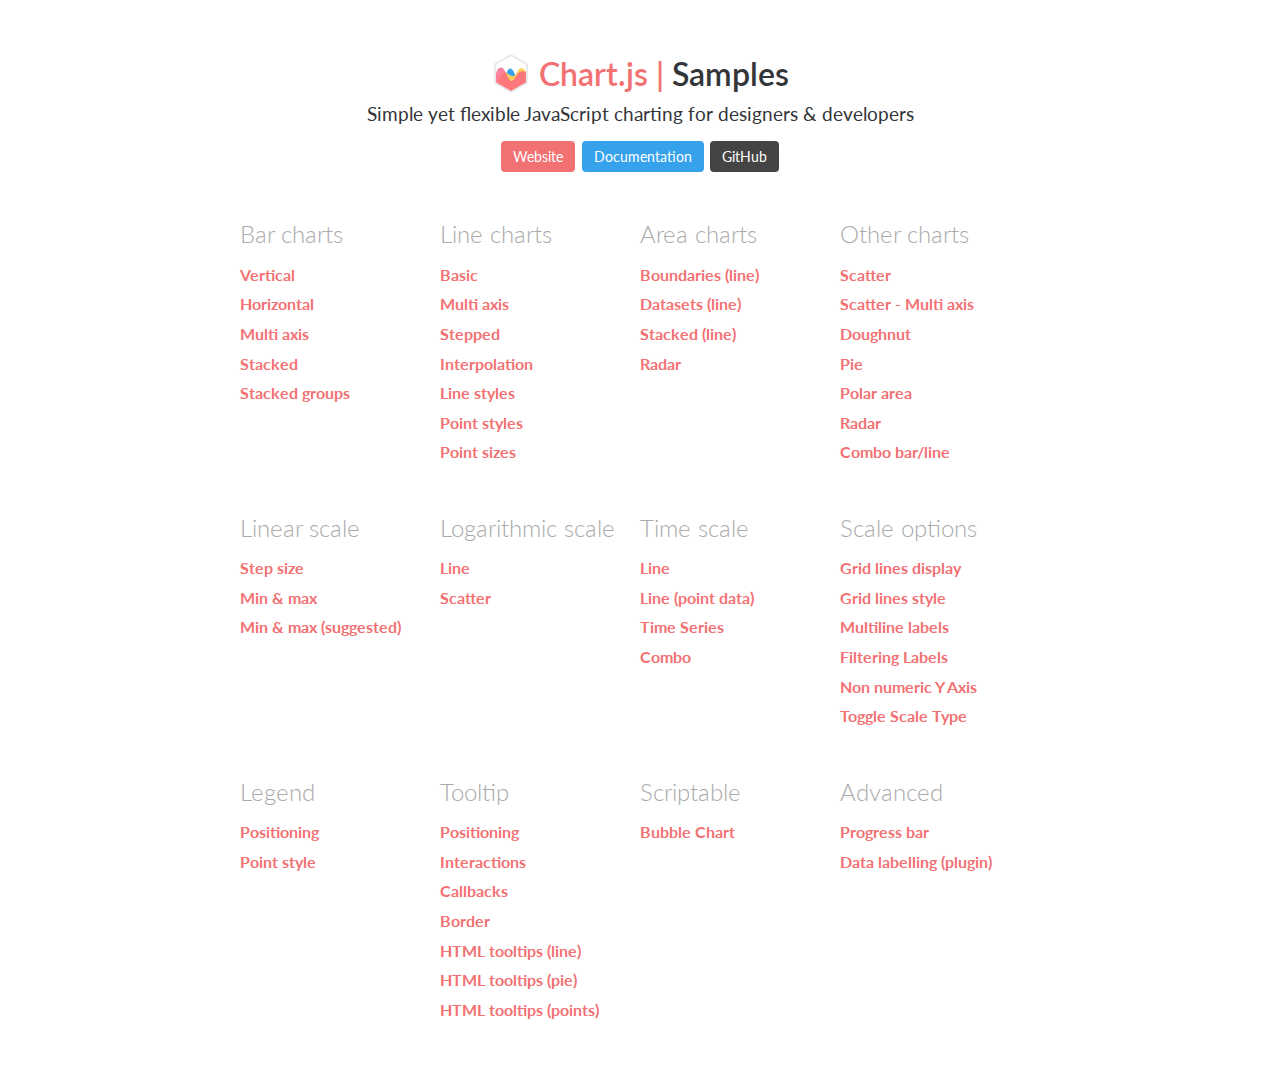
<file: vendors/chart.js/samples/index.html>
<!DOCTYPE html>
<html lang="en-US">
<head>
	<meta charset="utf-8">
	<meta http-equiv="X-UA-Compatible" content="IE=Edge">
	<meta name="viewport" content="width=device-width, initial-scale=1">
	<link rel="stylesheet" type="text/css" href="style.css">
	<link rel="icon" href="favicon.ico">
	<script src="samples.js"></script>
	<script src="utils.js"></script>
	<title>Chart.js samples</title>
</head>
<body>
	<div class="content">
		<div class="header">
			<div class="chartjs-title">Samples</div>
			<div class="chartjs-caption">Simple yet flexible JavaScript charting for designers &amp; developers</div>
			<div class="chartjs-links">
				<a class="btn btn-chartjs" href="http://www.chartjs.org">Website</a>
				<a class="btn btn-docs" href="http://www.chartjs.org/docs">Documentation</a>
				<a class="btn btn-gh" href="https://github.com/chartjs/Chart.js">GitHub</a>
			</div>
		</div>

		<div id="categories" class="samples-categories"></div>
	</div>

	<script>
		function createCategory(item) {
			var el = document.createElement('div');
			el.className = 'samples-category';
			el.innerHTML =
				'<div class="title">' + item.title + '</div>' +
				'<div class="items"></div>';
			return el;
		}

		function createEntry(item) {
			var el = document.createElement('div');
			el.className = 'samples-entry';
			el.innerHTML = '<a class="title" href="' + item.path + '">' + item.title + '</a>';
			return el;
		}

		var categories = document.getElementById('categories');
		Samples.items.forEach(function(item) {
			var category = createCategory(item);
			var children = category.getElementsByClassName('items')[0];

			(item.items || []).forEach(function(item2) {
				children.appendChild(createEntry(item2));
			});

			categories.appendChild(category);
		});
	</script>
</body>
</html>
</file>
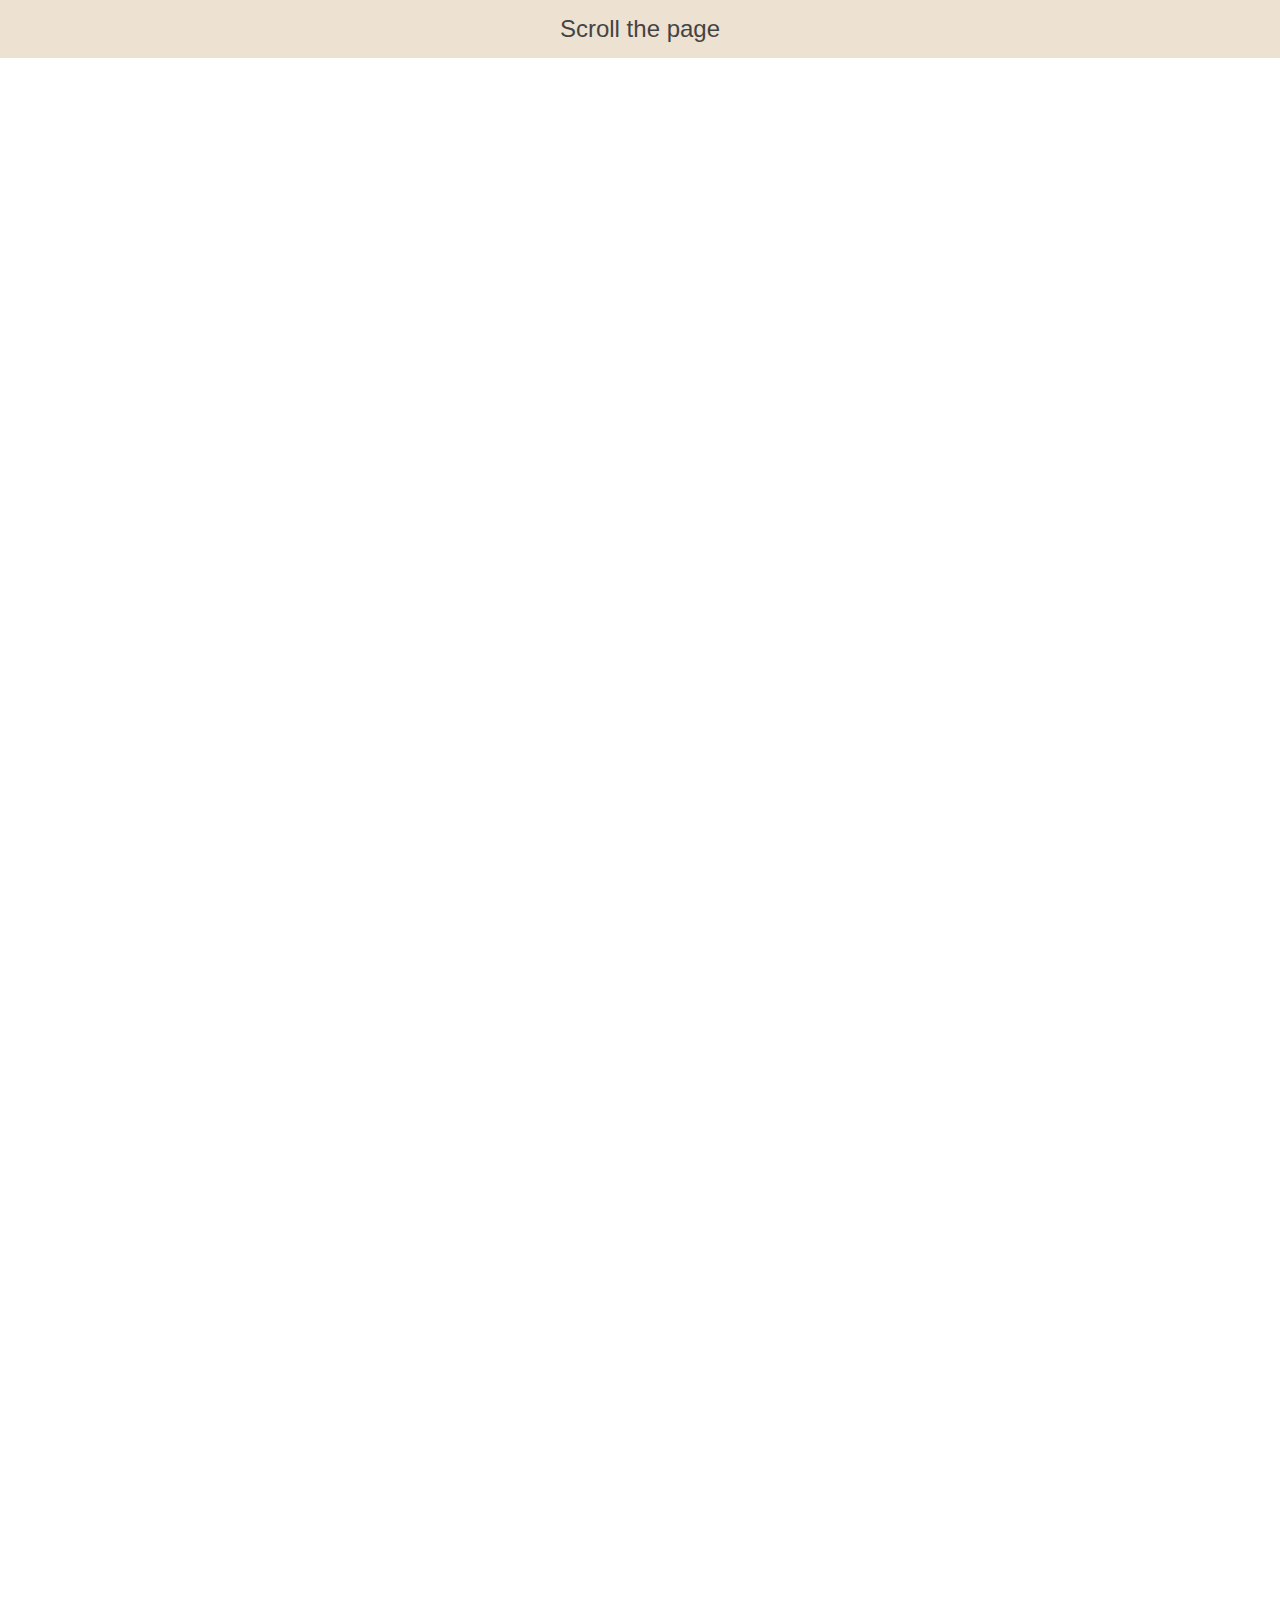
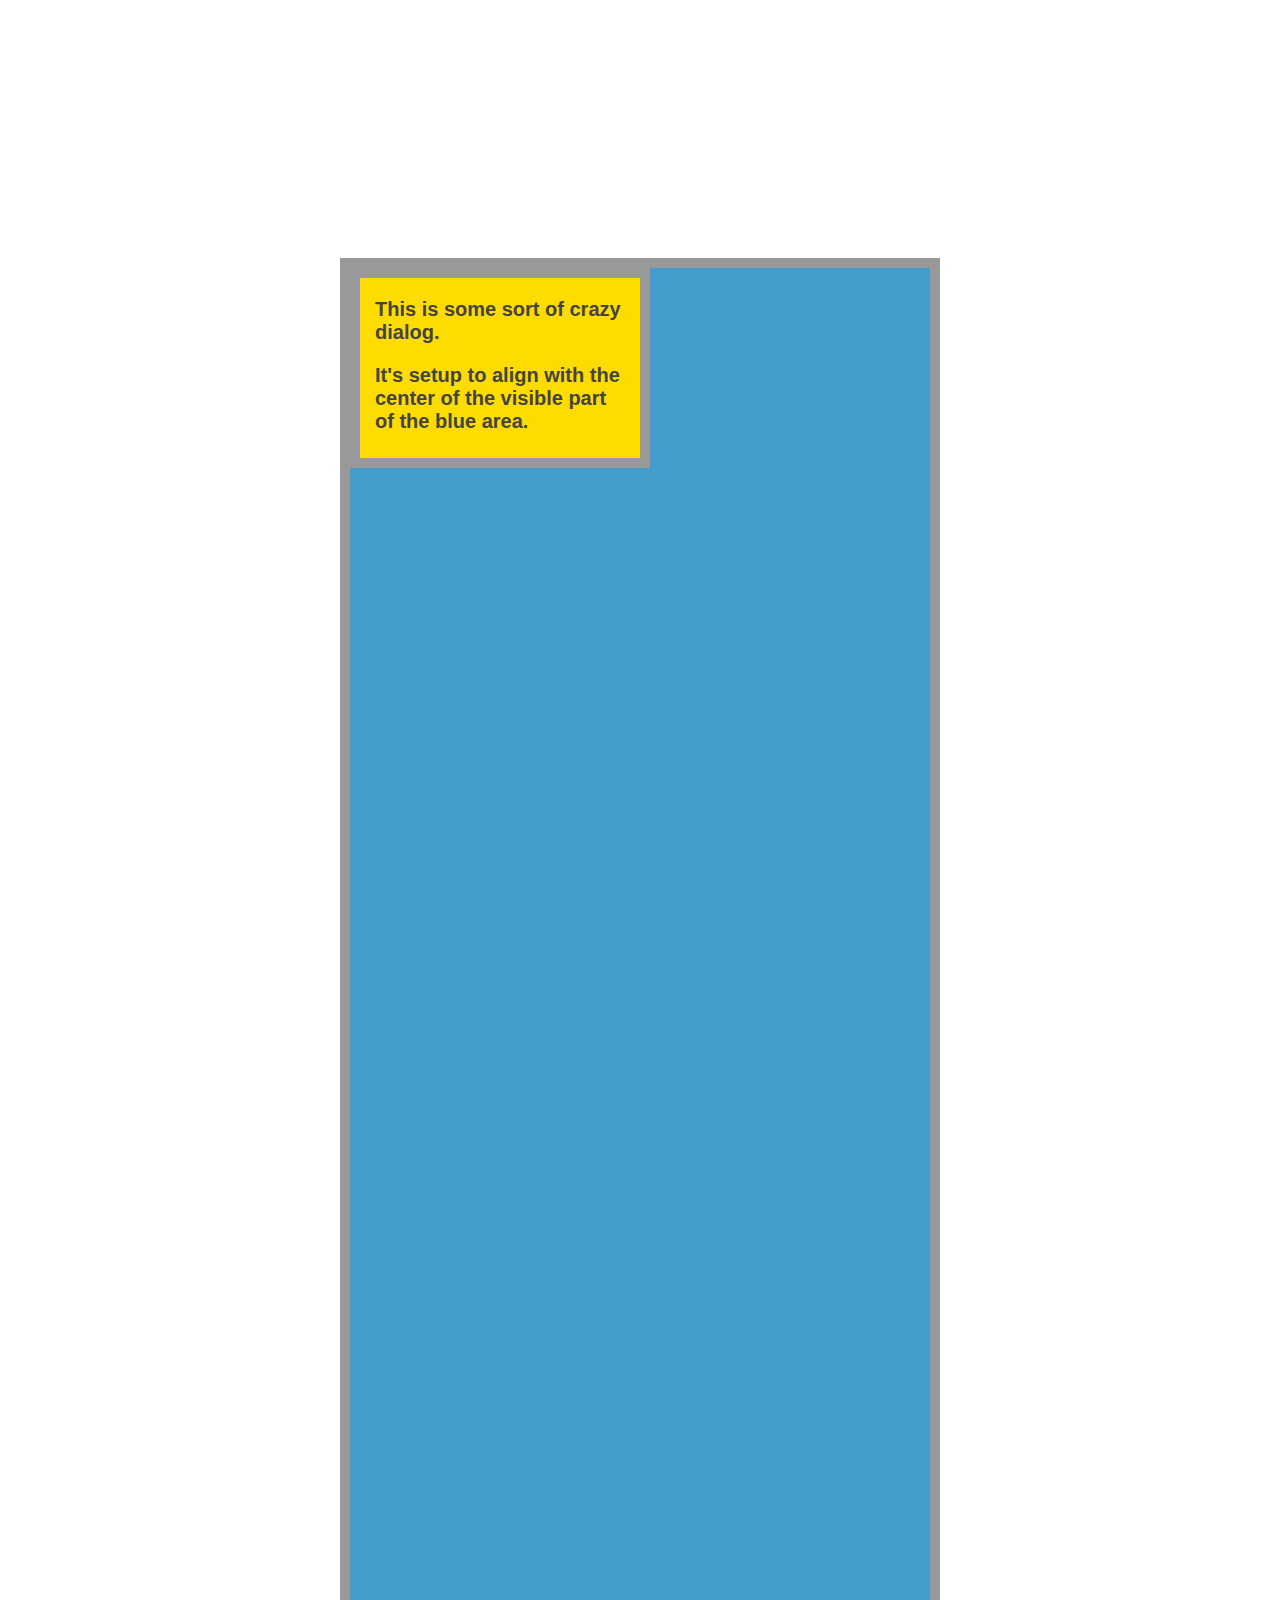
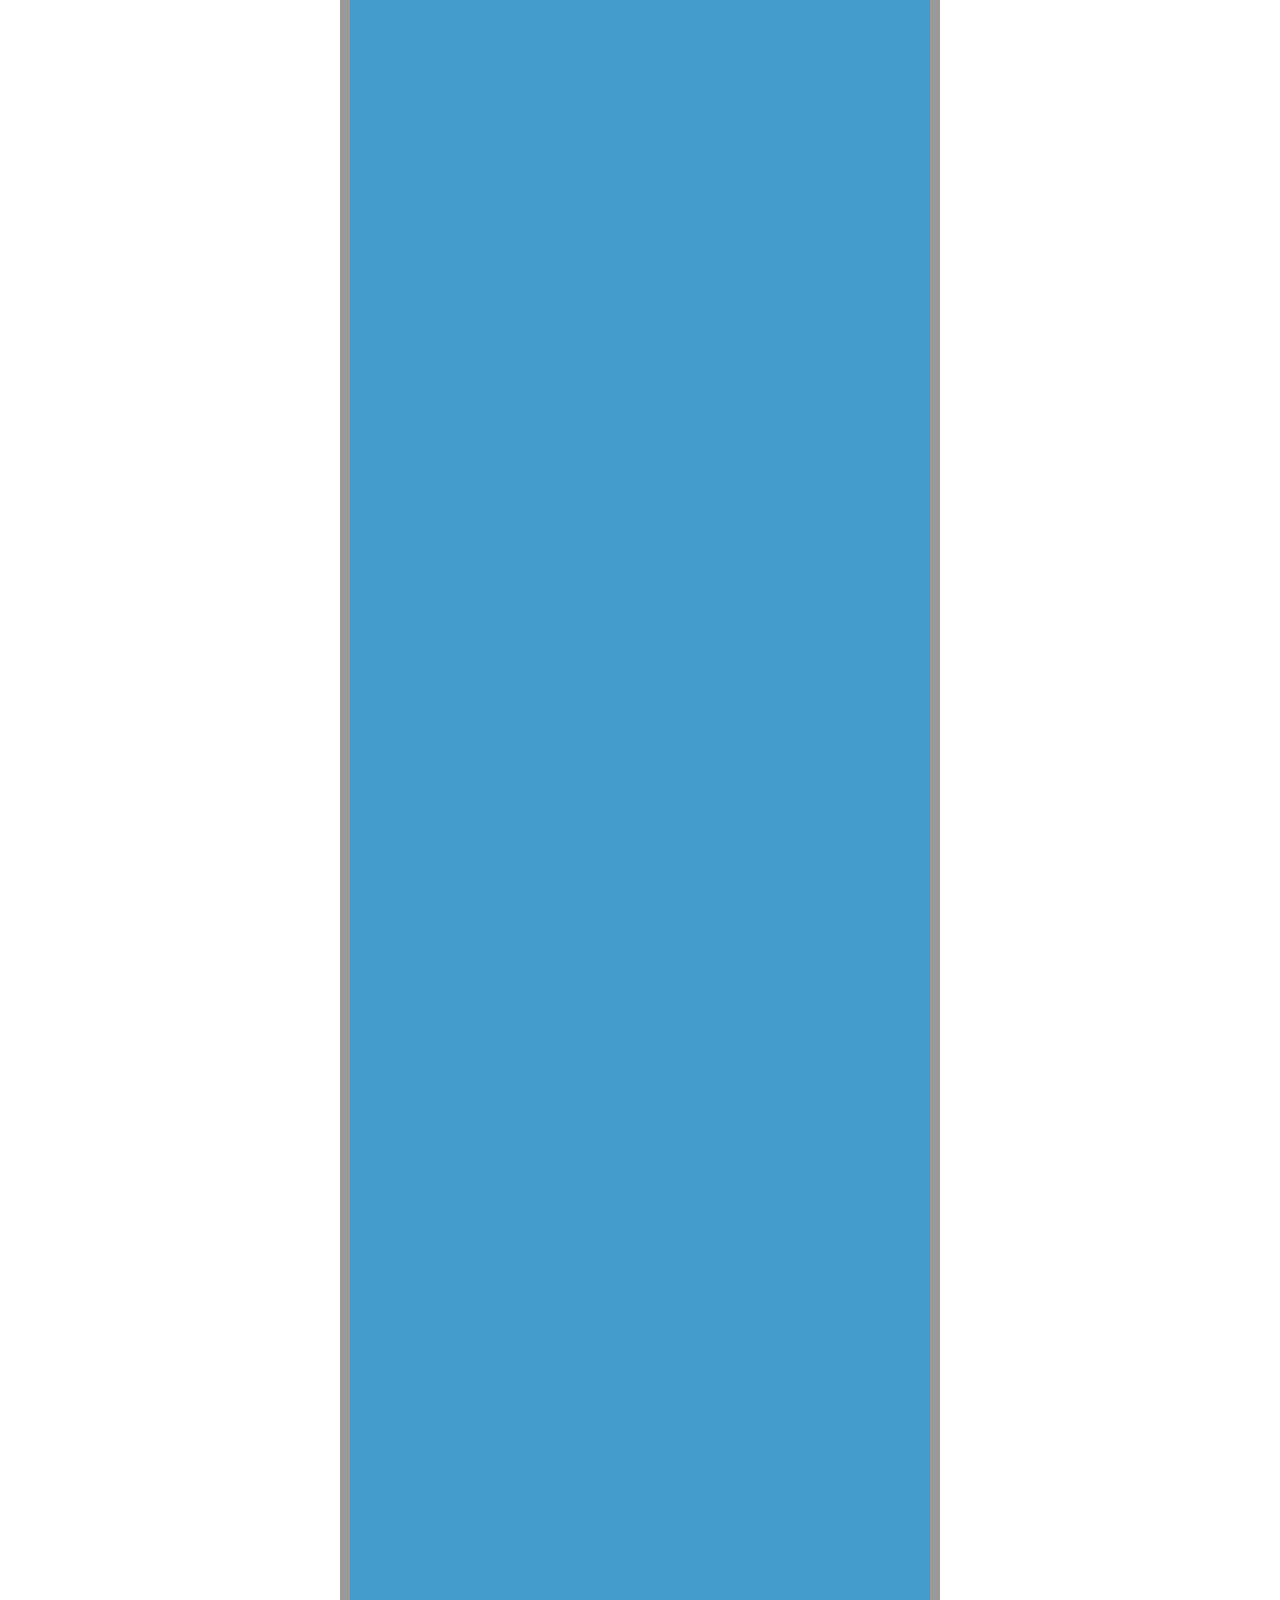
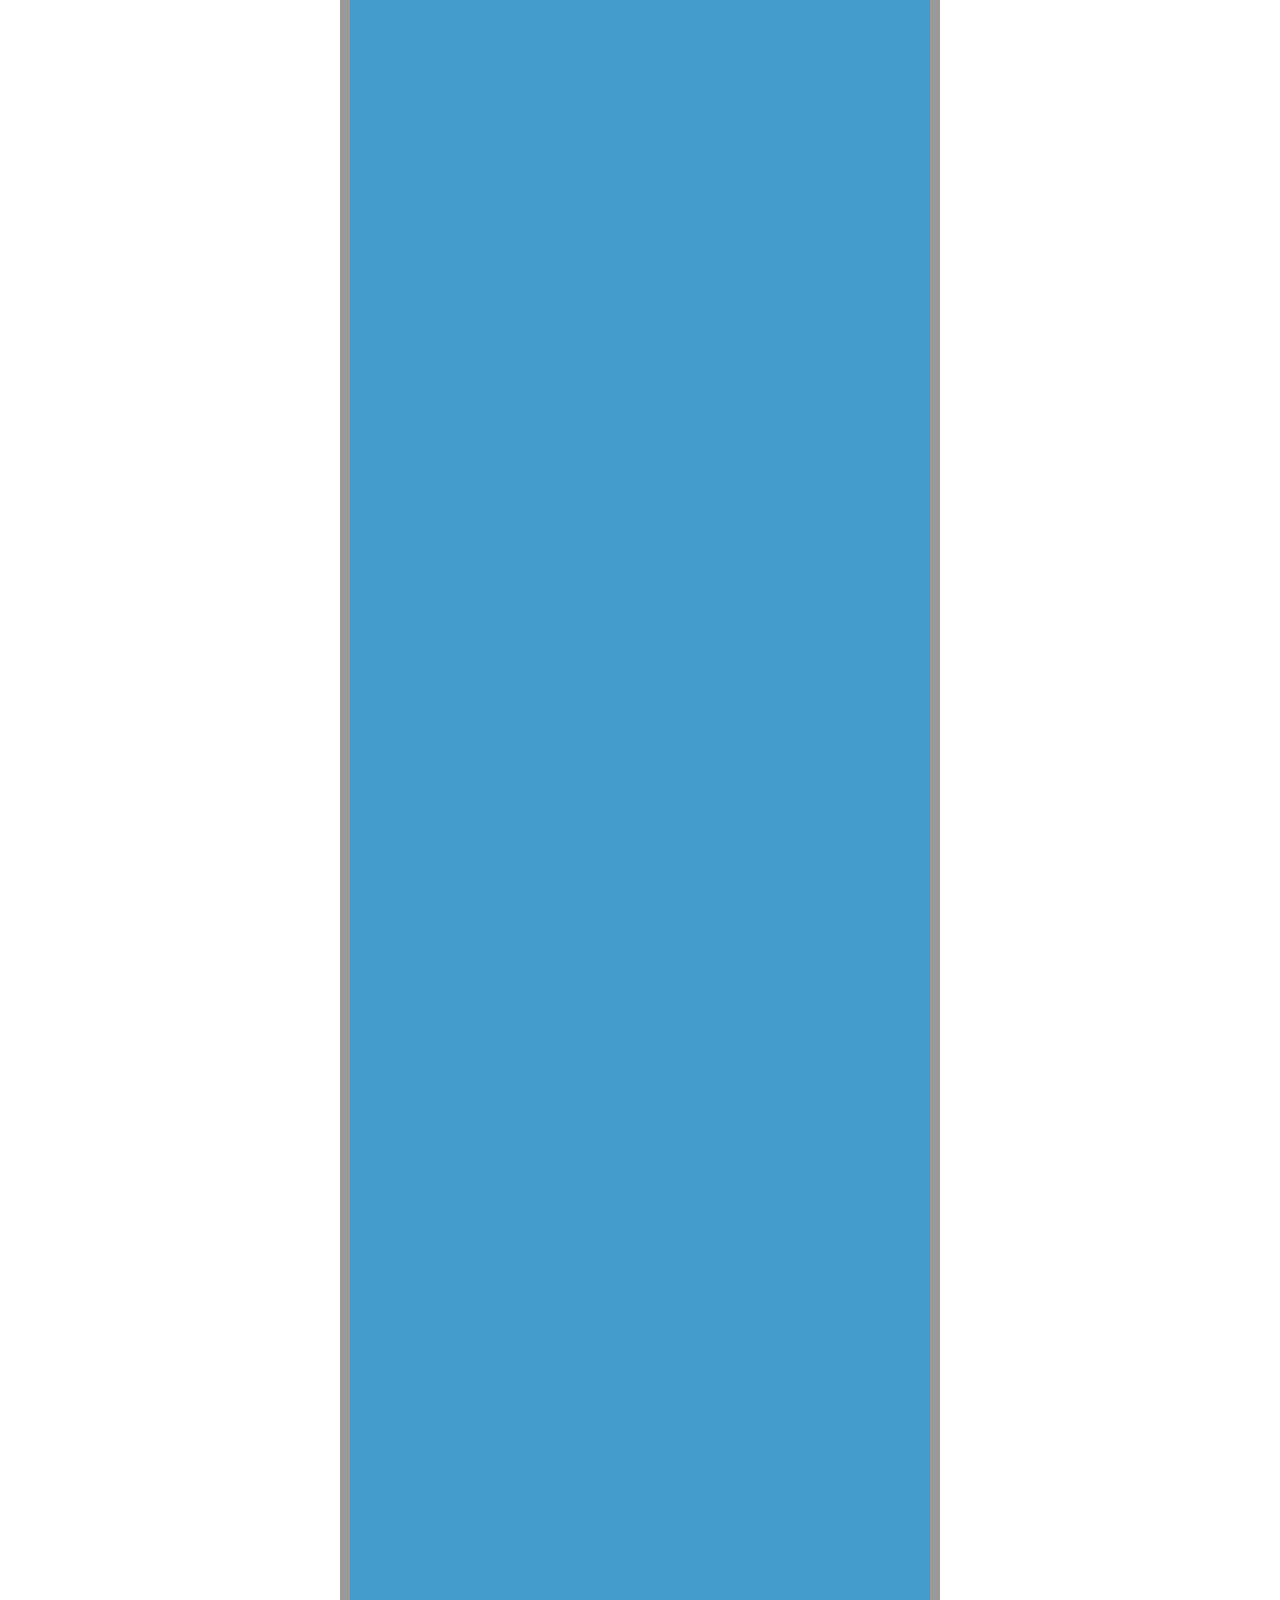
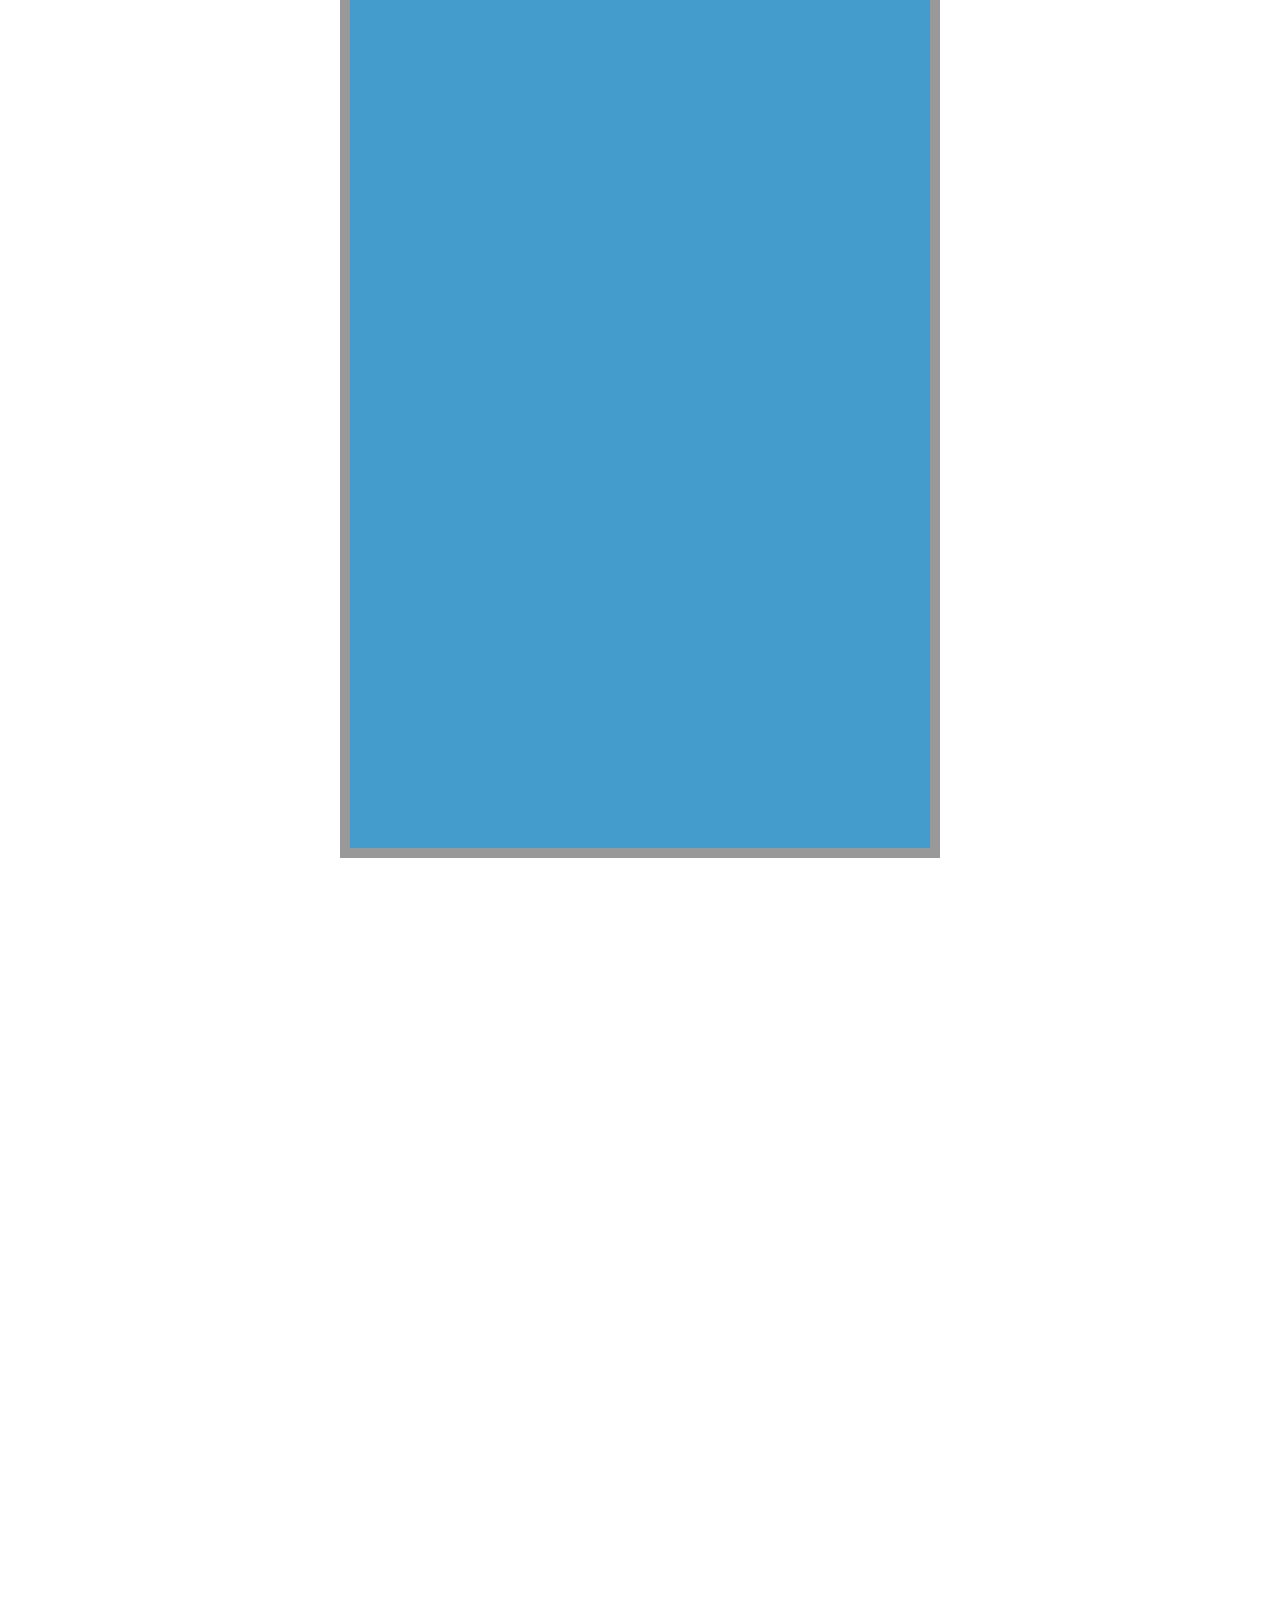
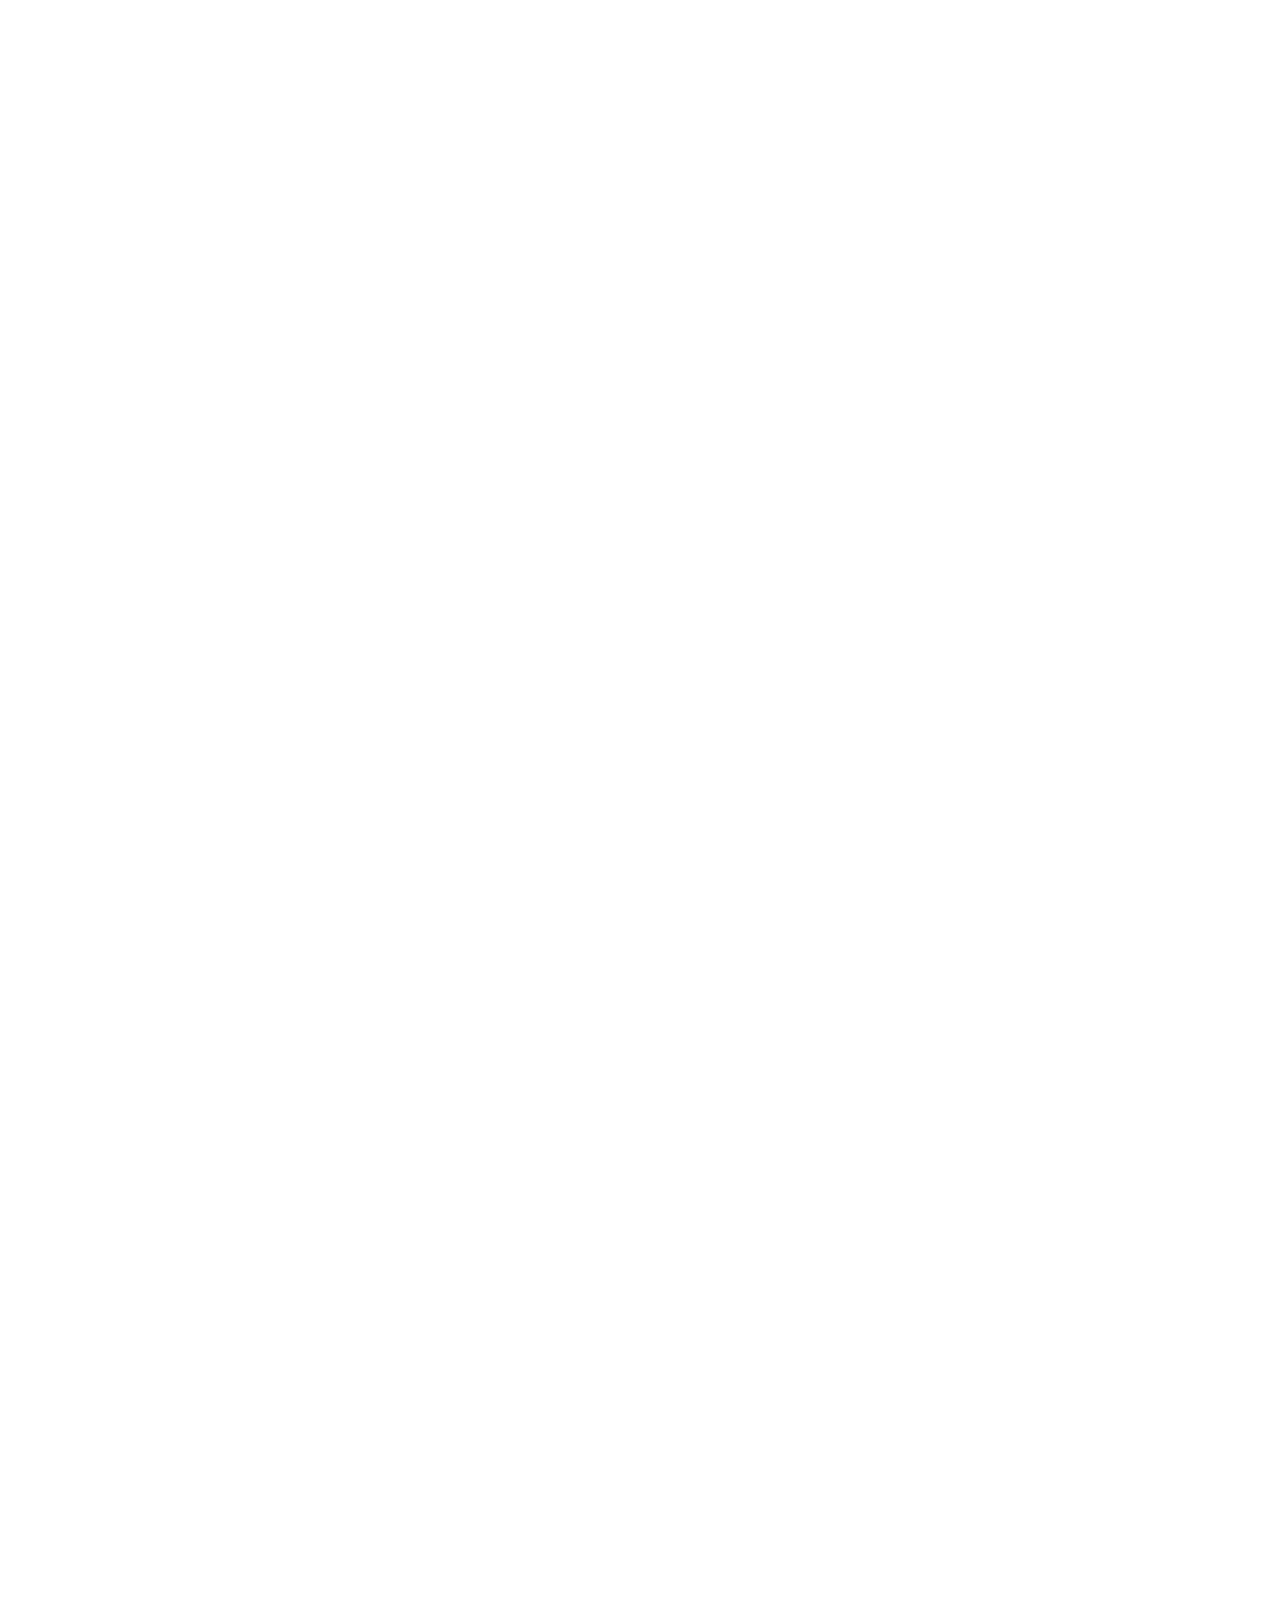
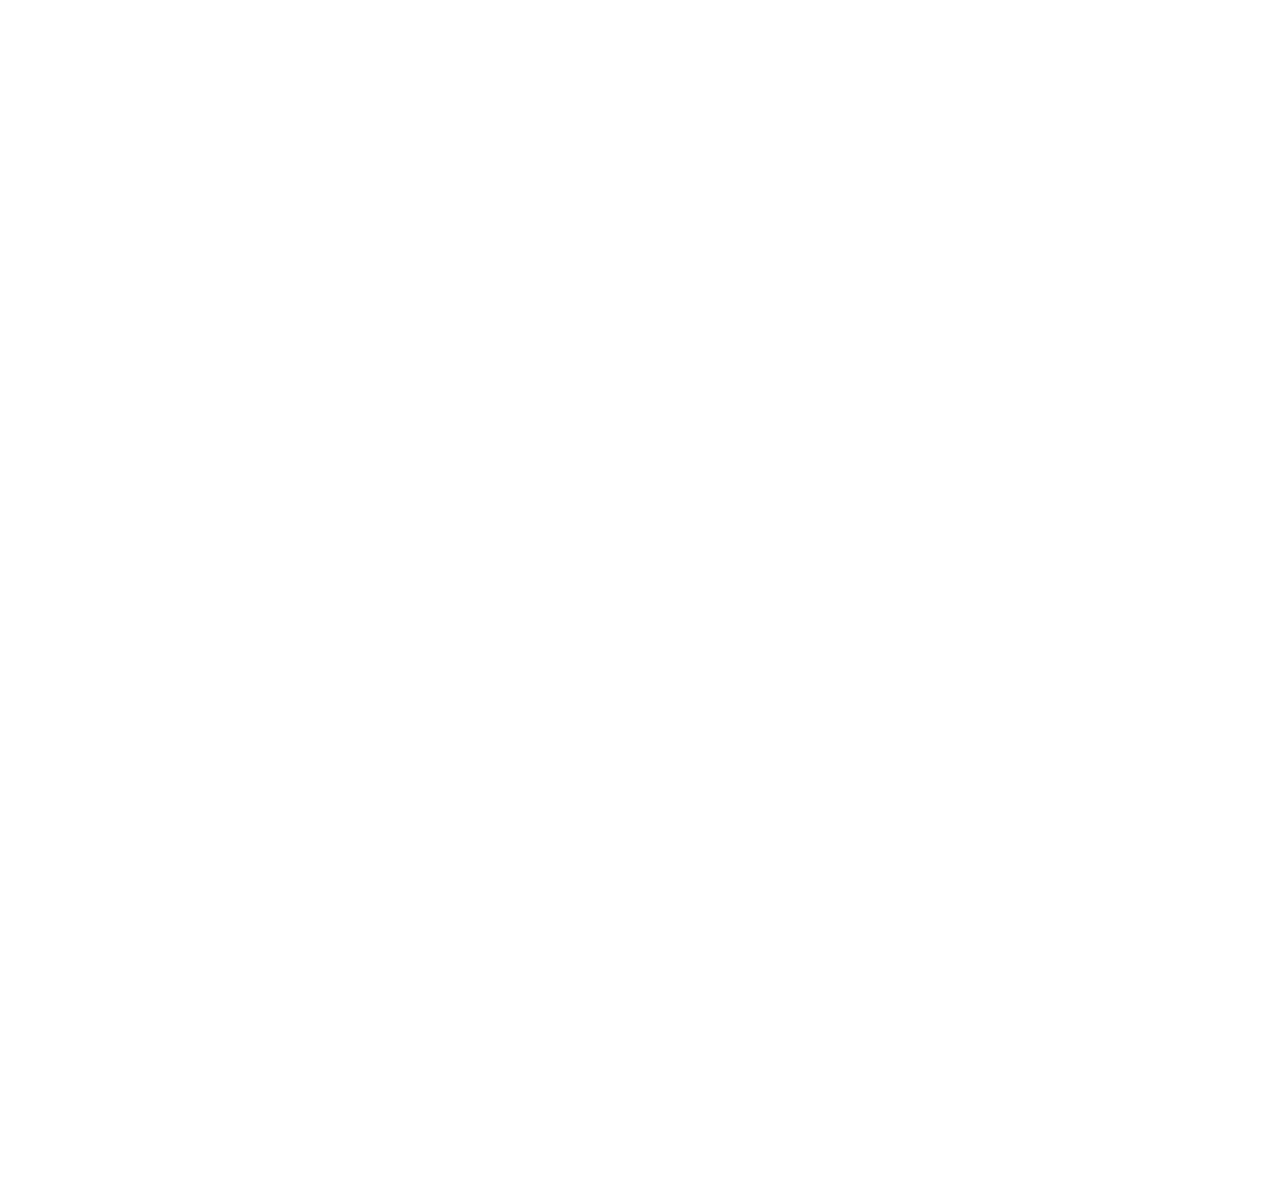
<file: vendors/tether/examples/content-visible/index.html>
<!DOCTYPE html>
<html>
    <head>
        <link rel="stylesheet" href="../resources/css/base.css" />
    </head>
    <body>

    <div class="instructions">Scroll the page</div>

    <style>
      .instructions {
        width: 100%;
        text-align: center;
        font-size: 24px;
        padding: 15px;
        background-color: rgba(210, 180, 140, 0.4);
      }

      * {
        box-sizing: border-box;
      }
      body {
        min-height: 1200vh;
        height: 100%;
      }

      .content-box {
        width: 600px;
        border: 10px solid #999;
        height: 600vh;
        background-color: #439CCC;
        margin: 200vh auto;
      }
      .element {
        border: 10px solid #999;
        background-color: #FFDC00;
        width: 300px;
        height: 200px;
        padding: 0 15px;
        font-size: 20px;
        font-weight: bold;
      }
    </style>

    <div class="content-box">
      <div class="element">
        <p>This is some sort of crazy dialog.</p>

        <p>It's setup to align with the center of the visible part of the blue area.</p>
      </div>
    </div>

    <script src="//github.hubspot.com/tether/dist/js/tether.js"></script>
    <script>
      new Tether({
        element: '.element',
        target: '.content-box',
        attachment: 'middle center',
        targetAttachment: 'middle center',
        targetModifier: 'visible'
      });
    </script>
  </body>
</html>
</file>
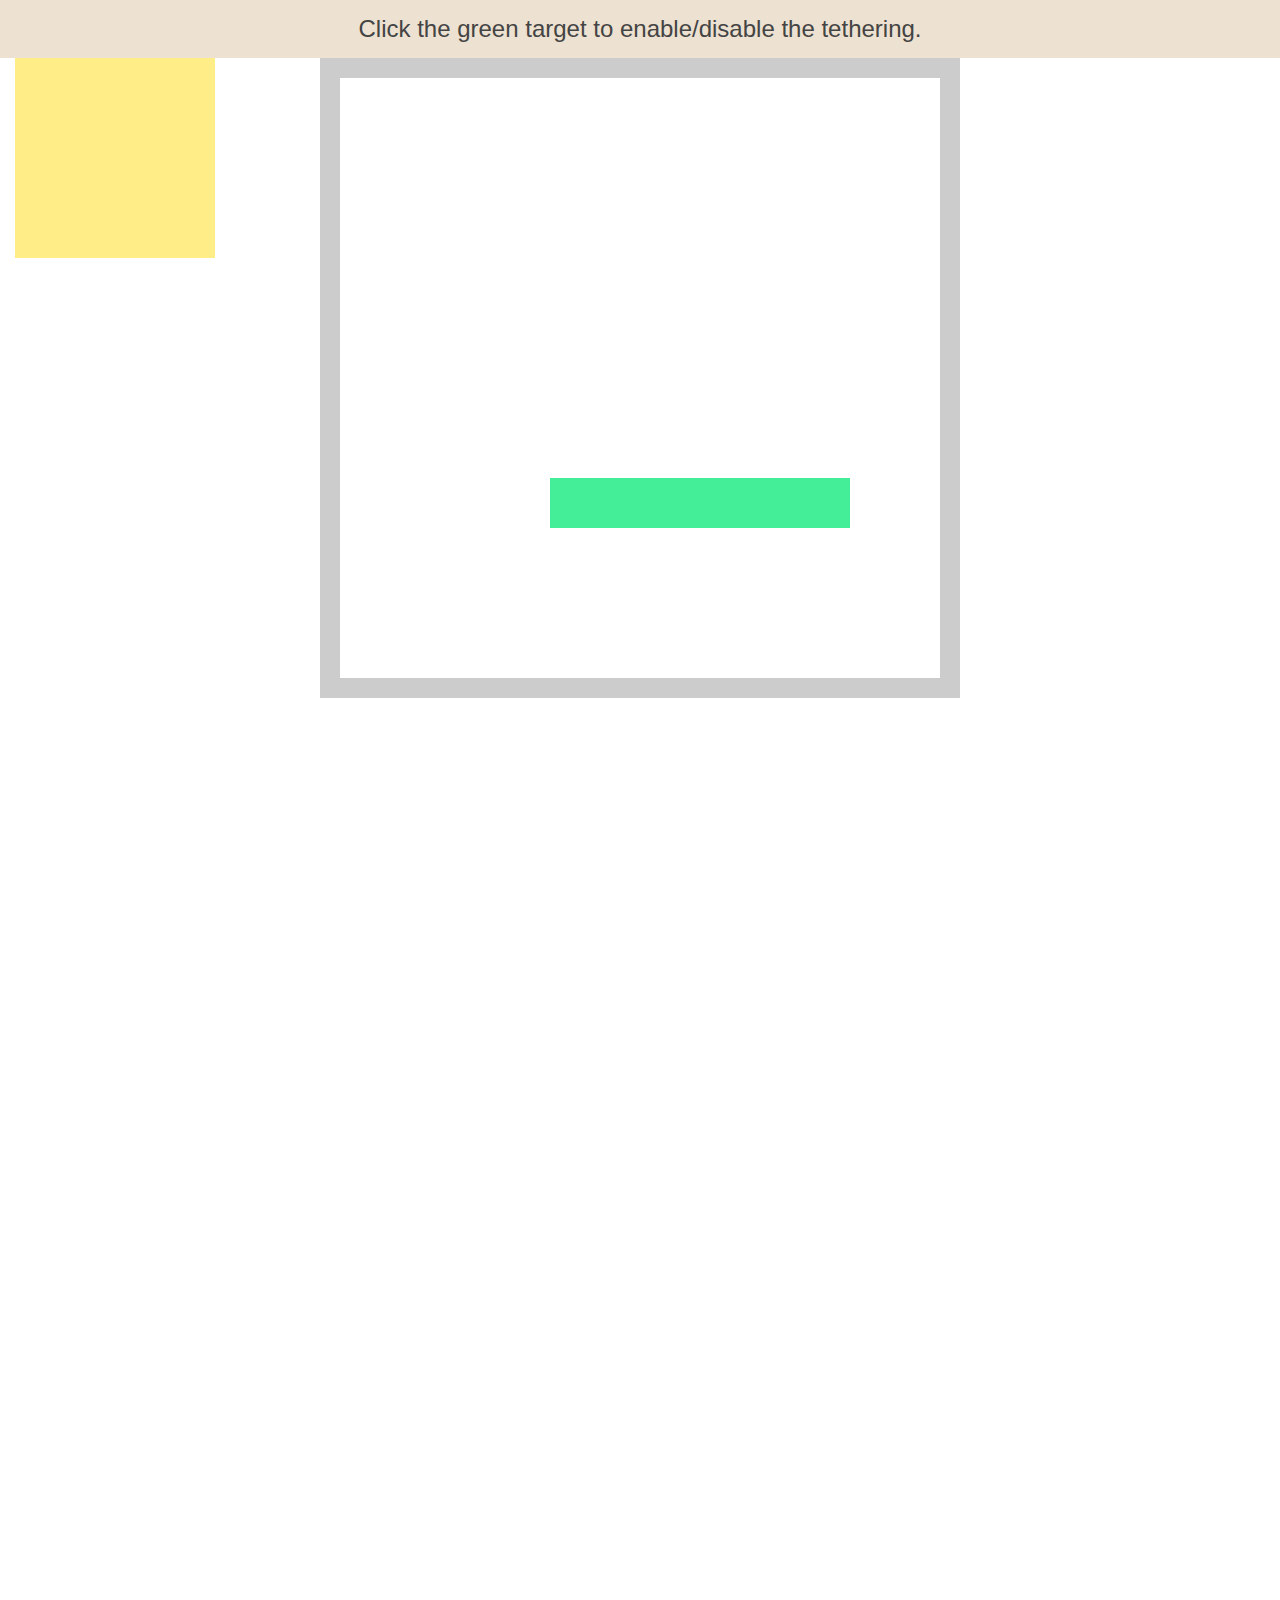
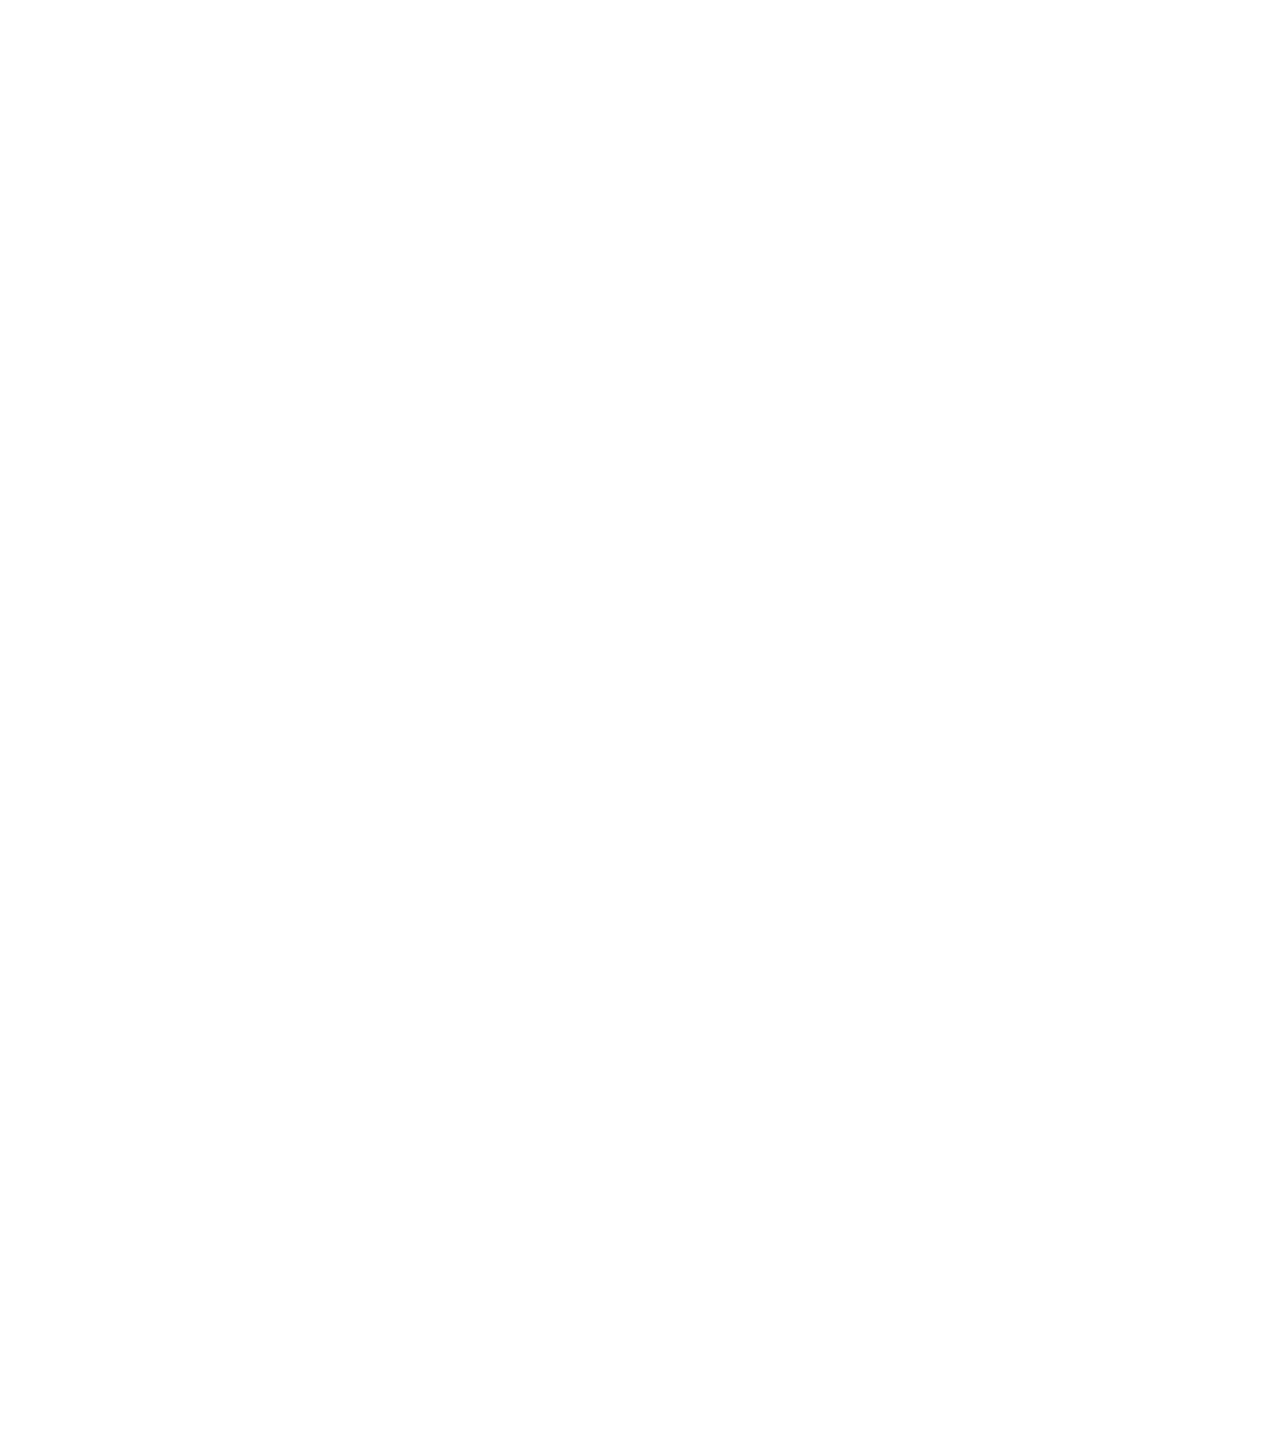
<file: vendors/tether/examples/enable-disable/index.html>
<!DOCTYPE html>
<html>
    <head>
        <meta charset="utf-8">
        <meta http-equiv="X-UA-Compatible" content="chrome=1">
        <meta name="viewport" content="width=device-width, initial-scale=1, user-scalable=no">
        <link rel="stylesheet" href="../resources/css/base.css" />
        <link rel="stylesheet" href="../common/css/style.css" />
    </head>
    <body>
        <div class="instructions">Click the green target to enable/disable the tethering.</div>

        <div class="element"></div>
        <div class="container">
            <div class="pad"></div>
            <div class="target"></div>
            <div class="pad"></div>
        </div>

        <script src="//github.hubspot.com/tether/dist/js/tether.js"></script>
        <script>
            var tether = new Tether({
                element: '.element',
                target: '.target',
                attachment: 'top left',
                targetAttachment: 'top right'
            });

            document.querySelector('.target').addEventListener('click', function(){
                if (tether.enabled)
                    tether.disable();
                else
                    tether.enable();
            });
        </script>
    </body>
</html>
</file>
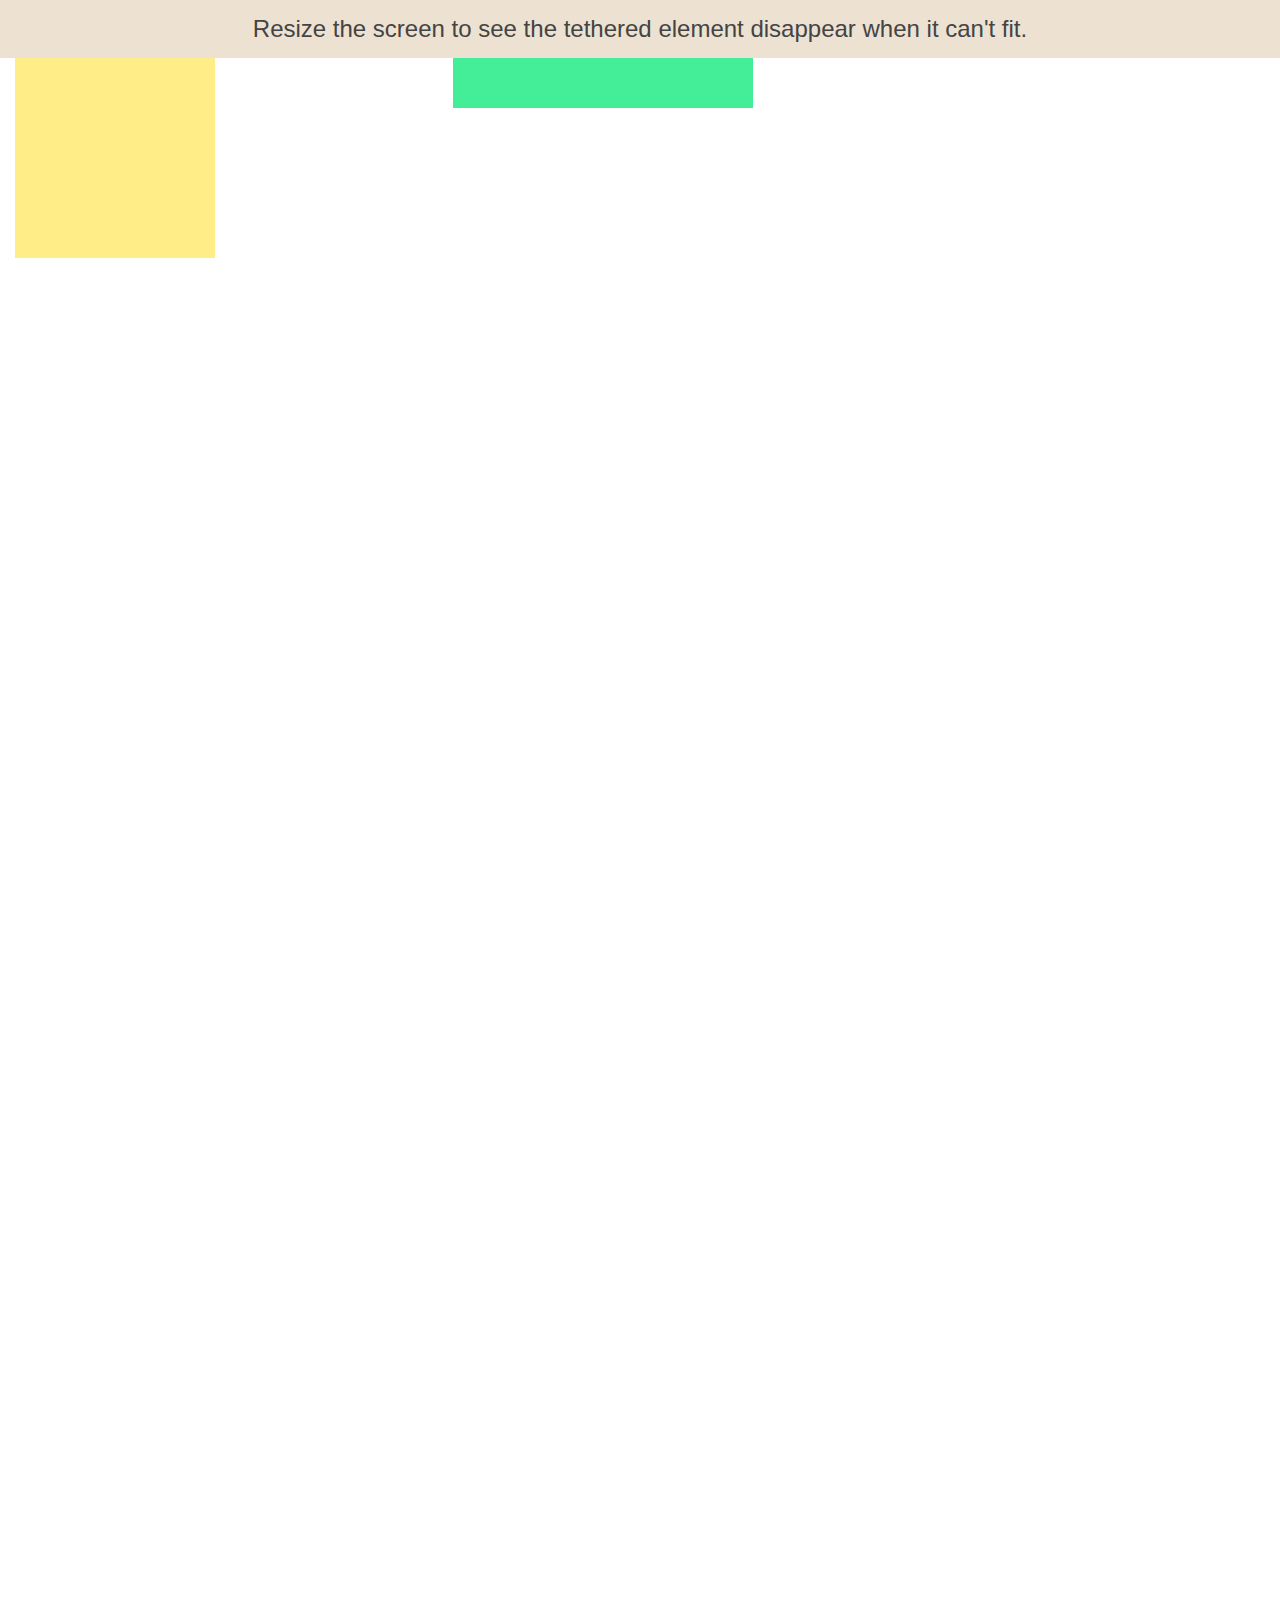
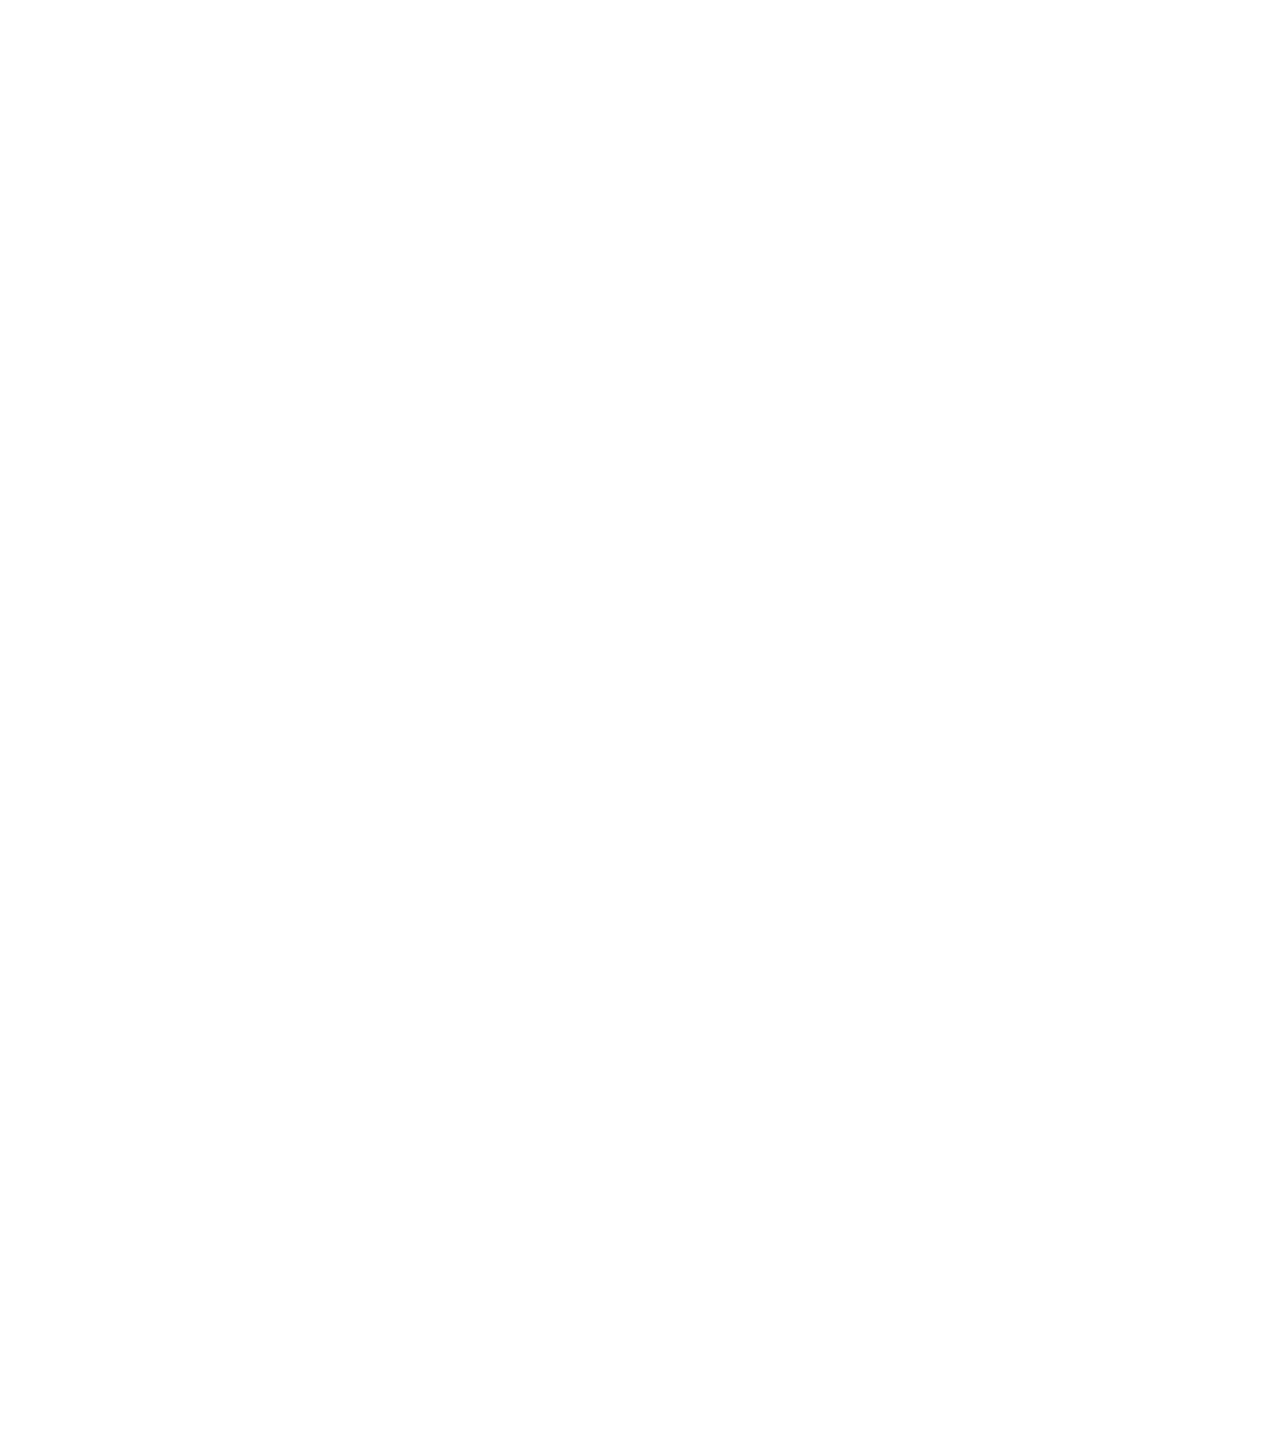
<file: vendors/tether/examples/out-of-bounds/index.html>
<!DOCTYPE html>
<html>
    <head>
        <meta charset="utf-8">
        <meta http-equiv="X-UA-Compatible" content="chrome=1">
        <meta name="viewport" content="width=device-width, initial-scale=1, user-scalable=no">
        <link rel="stylesheet" href="../resources/css/base.css" />
        <link rel="stylesheet" href="../common/css/style.css" />
        <style>
            .tether-element.tether-out-of-bounds {
                display: none;
            }
        </style>
    </head>
    <body>
        <div class="instructions">Resize the screen to see the tethered element disappear when it can't fit.</div>

        <div class="element"></div>
        <div class="target"></div>

        <script src="//github.hubspot.com/tether/dist/js/tether.js"></script>
        <script>
            var tether = new Tether({
                element: '.element',
                target: '.target',
                attachment: 'top left',
                targetAttachment: 'top right',
                constraints: [{
                    to: 'window',
                    attachment: 'together'
                }]
            });
            tether.on('update', function(event) {
                console.log(event);
            });
        </script>
    </body>
</html>
</file>
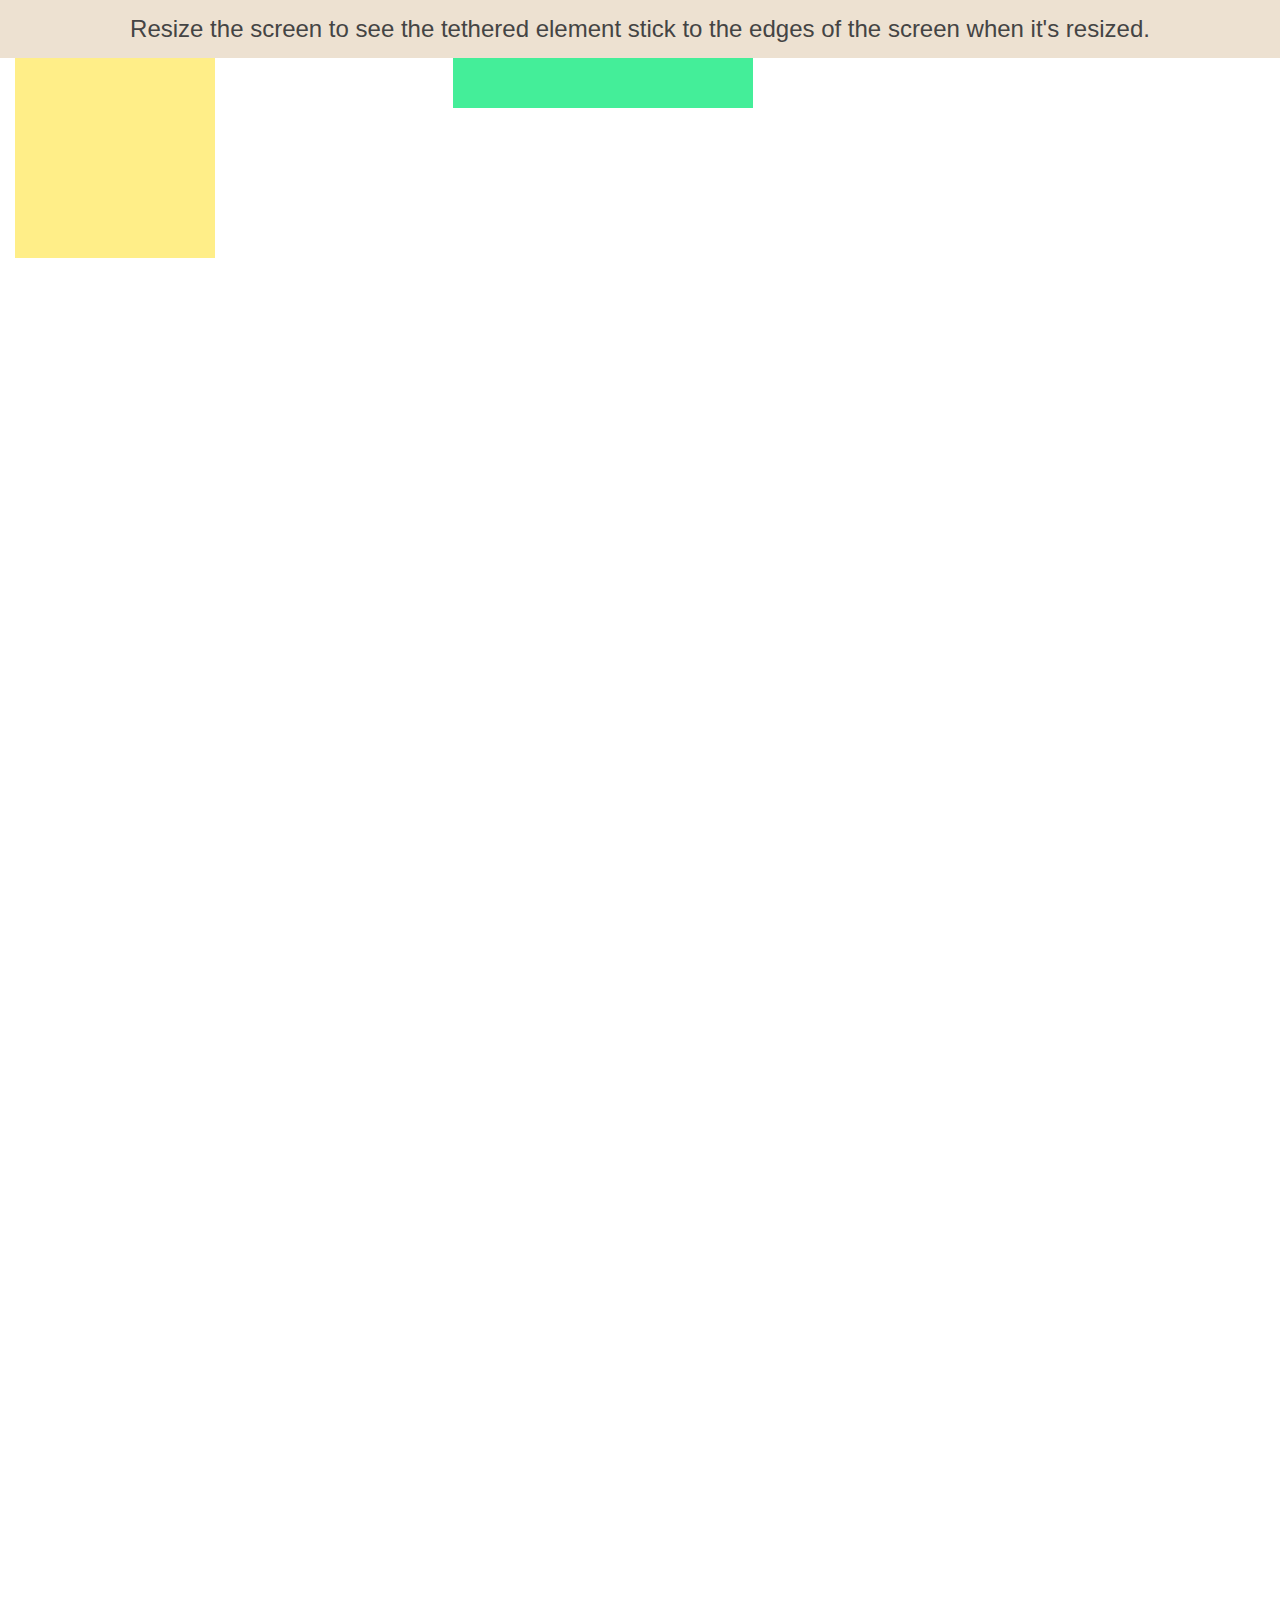
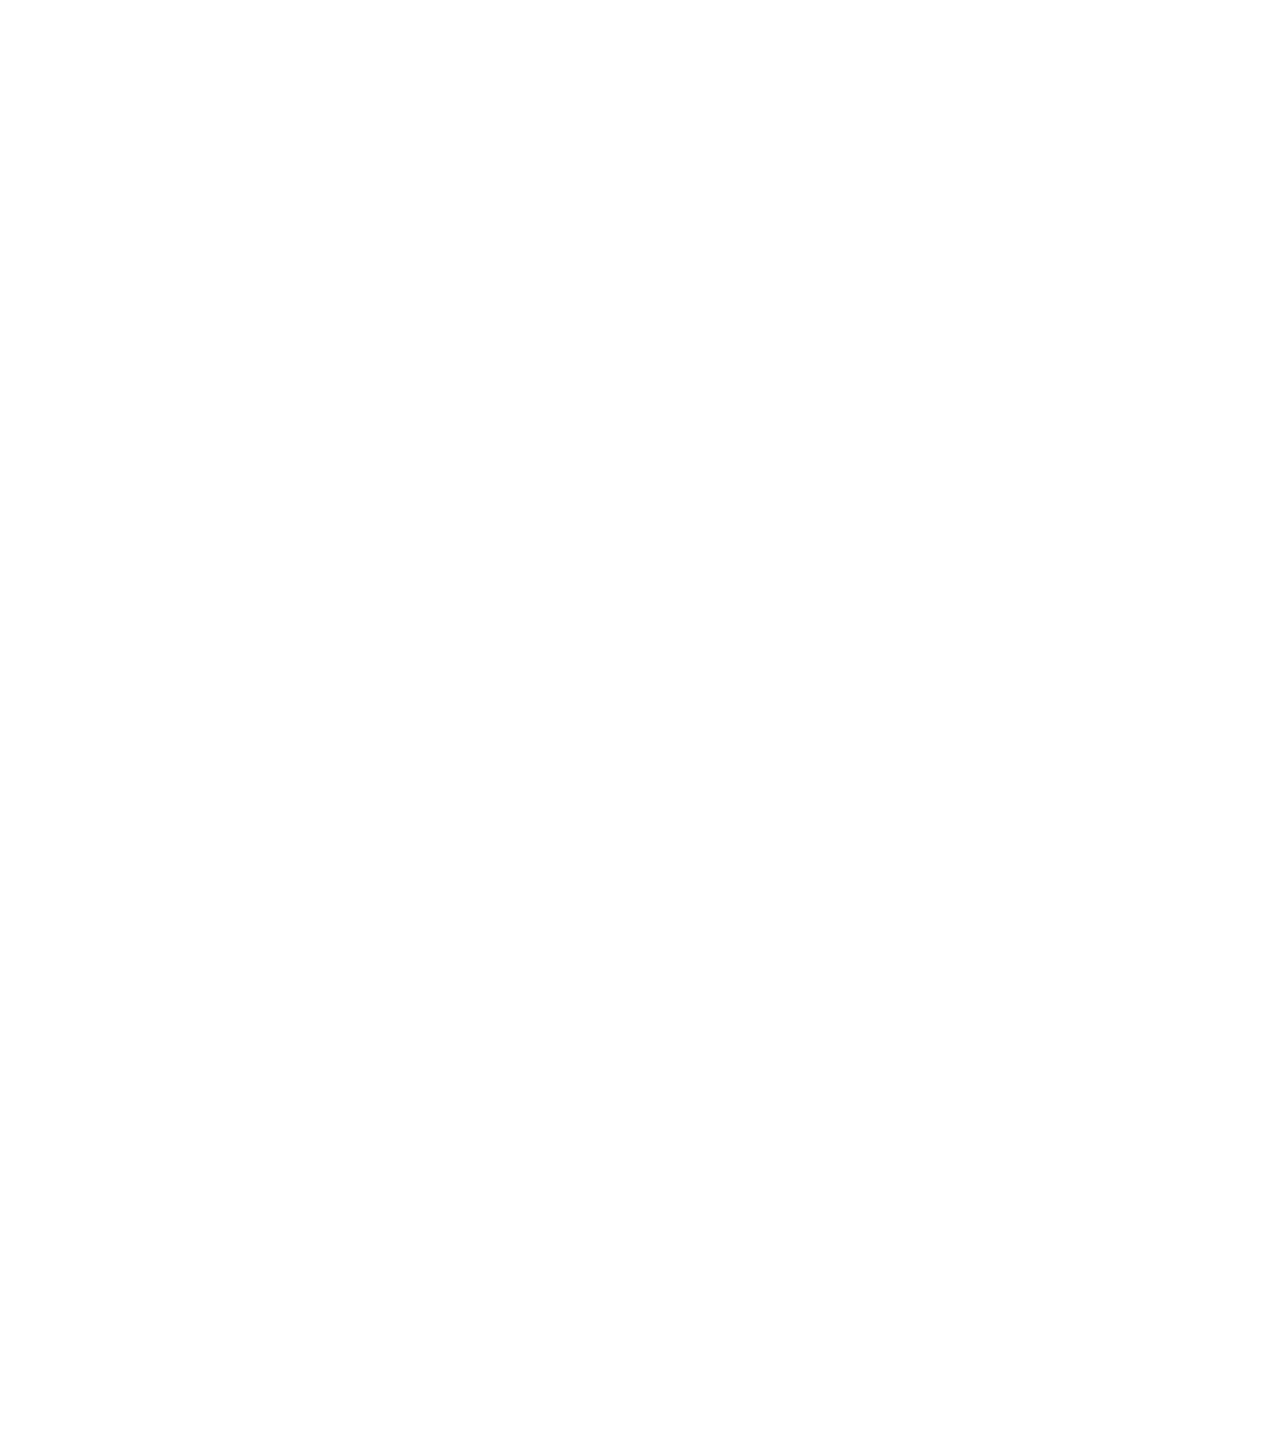
<file: vendors/tether/examples/pin/index.html>
<!DOCTYPE html>
<html>
    <head>
        <meta charset="utf-8">
        <meta http-equiv="X-UA-Compatible" content="chrome=1">
        <meta name="viewport" content="width=device-width, initial-scale=1, user-scalable=no">
        <link rel="stylesheet" href="../resources/css/base.css" />
        <link rel="stylesheet" href="../common/css/style.css" />
    </head>
    <body>
        <div class="instructions">Resize the screen to see the tethered element stick to the edges of the screen when it's resized.</div>

        <div class="element"></div>
        <div class="target"></div>

        <script src="//github.hubspot.com/tether/dist/js/tether.js"></script>
        <script>
            new Tether({
                element: '.element',
                target: '.target',
                attachment: 'top left',
                targetAttachment: 'top right',
                constraints: [{
                    to: 'window',
                    pin: true
                }]
            });
        </script>
    </body>
</html>
</file>
<file: vendors/tether/examples/resources/css/base.css>
body {
    font-family: "Helvetica Neue", sans-serif;
    color: #444;
    margin: 0px;
}

a {
    cursor: pointer;
    color: blue;
}
</file>
<file: vendors/tether/examples/common/css/style.css>
body {
    min-height: 3000px;
}
.element {
    width: 200px;
    height: 200px;
    background-color: #fe8;
    position: absolute;
    z-index: 6;
}

.target {
    width: 300px;
    height: 50px;
    margin: 0 35%;
    background-color: #4e9;
}

.container {
    height: 600px;
    overflow: scroll;
    width: 600px;
    border: 20px solid #CCC;
    margin-top: 100px;
}

body {
    padding: 15px;
}

body > .container {
    margin: 0 auto;
}

.pad {
    height: 400px;
    width: 100px;
}

.instructions {
    width: 100%;
    text-align: center;
    font-size: 24px;
    padding: 15px;
    background-color: rgba(210, 180, 140, 0.4);
    margin: -15px -15px 0 -15px;
}
</file>
<file: vendors/chart.js/samples/style.css>
@import url('https://maxcdn.bootstrapcdn.com/font-awesome/4.7.0/css/font-awesome.min.css');
@import url('https://fonts.googleapis.com/css?family=Lato:100,300,400,700,900');

body, html {
	color: #333538;
	font-family: 'Lato', sans-serif;
	line-height: 1.6;
	padding: 0;
	margin: 0;
}

a {
	color: #f27173;
	text-decoration: none;
}

a:hover {
	color: #e25f5f;
	text-decoration: underline;
}

.content {
	max-width: 800px;
	margin: auto;
	padding: 16px 32px;
}

.header {
	text-align: center;
	padding: 32px 0;
}

.wrapper {
	min-height: 400px;
	padding: 16px 0;
	position: relative;
}

.wrapper.col-2 {
	display: inline-block;
	min-height: 256px;
	width: 49%;
}

@media (max-width: 400px) {
	.wrapper.col-2 {
		width: 100%
	}
}

.wrapper canvas {
	-moz-user-select: none;
	-webkit-user-select: none;
	-ms-user-select: none;
}

.toolbar {
	display: flex;
}

.toolbar > * {
	margin: 0 8px 0 0;
}

.btn {
	background-color: #aaa;
	border-radius: 4px;
	color: white;
	padding: 0.25rem 0.75rem;
}

.btn .fa {
	font-size: 1rem;
}

.btn:hover {
	background-color: #888;
	color: white;
	text-decoration: none;
}

.btn-chartjs { background-color: #f27173; }
.btn-chartjs:hover { background-color: #e25f5f; }
.btn-docs:hover { background-color: #2793db; }
.btn-docs { background-color: #36A2EB; }
.btn-docs:hover { background-color: #2793db; }
.btn-gh { background-color: #444; }
.btn-gh:hover { background-color: #333; }

.btn-on {
	border-style: inset;
}

.chartjs-title {
	font-size: 2rem;
	font-weight: 600;
	white-space: nowrap;
}

.chartjs-title::before {
	background-image: url(logo.svg);
	background-position: left center;
	background-repeat: no-repeat;
	background-size: 40px;
	content: 'Chart.js | ';
	color: #f27173;
	font-weight: 600;
	padding-left: 48px;
}

.chartjs-caption {
	font-size: 1.2rem;
}

.chartjs-links {
	display: flex;
	justify-content: center;
	padding: 8px 0;
}

.chartjs-links a {
	align-items: center;
	display: flex;
	font-size: 0.9rem;
	margin: 0.2rem;
}

.chartjs-links .fa:before {
	margin-right: 0.5em;
}

.samples-category {
	display: inline-block;
	margin-bottom: 32px;
	vertical-align: top;
	width: 25%;
}

.samples-category > .title {
	color: #aaa;
	font-weight: 300;
	font-size: 1.5rem;
}

.samples-category:hover > .title {
	color: black;
}

.samples-category > .items {
	padding: 8px 0;
}

.samples-entry {
	padding: 0 0 4px 0;
}

.samples-entry > .title {
	font-weight: 700;
}

@media (max-width: 640px) {
	.samples-category { width: 33%; }
}

@media (max-width: 512px) {
	.samples-category { width: 50%; }
}

@media (max-width: 420px) {
	.chartjs-caption { font-size: 1.05rem; }
	.chartjs-title::before { content: ''; }
	.chartjs-links a { flex-direction: column; }
	.chartjs-links .fa { margin: 0 }
	.samples-category { width: 100%; }
}

.analyser table {
	color: #333;
	font-size: 0.9rem;
	margin: 8px 0;
	width: 100%
}

.analyser th {
	background-color: #f0f0f0;
	padding: 2px;
}

.analyser td {
	padding: 2px;
	text-align: center;
}
</file>
